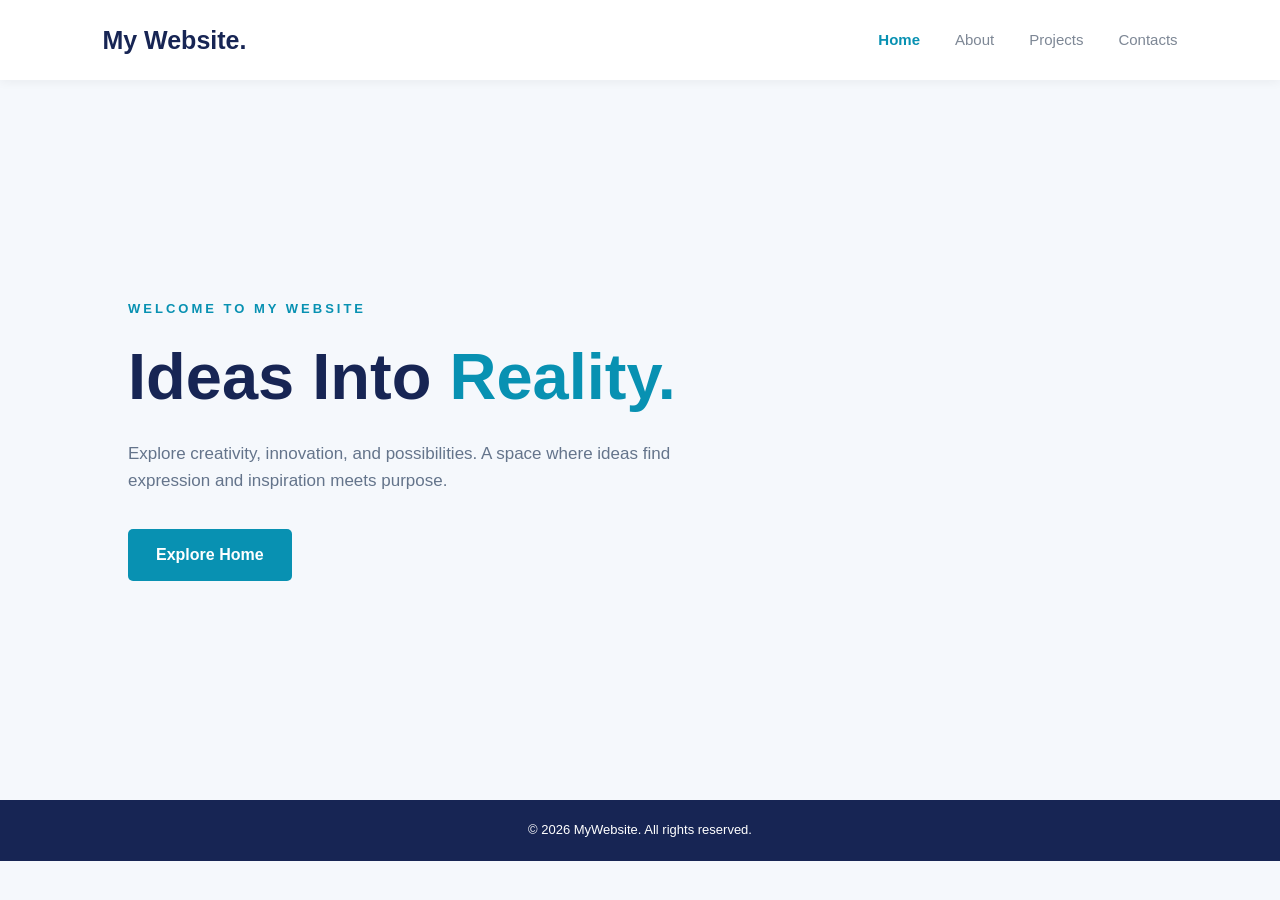
<file: Classwork /index.html>
<!DOCTYPE html>
<html lang="en">

<head>
    <meta charset="UTF-8">
    <meta name="viewport" content="width=device-width, initial-scale=1.0">
    <title>Home | My Website</title>
    <link rel="stylesheet" href="class.css">
</head>

<body>

    <!-- Navigation Bar -->
    <header>
        <nav class="navbar">
            <div class="logo">My Website.</div>

            <ul class="nav-links">
                <li><a href="index.html" class="active">Home</a></li>
                <li><a aria-disabled="true">About</a></li>
                <li><a aria-disabled="true">Projects</a></li>
                <li><a aria-disabled="true">Contacts</a></li>
            </ul>
        </nav>
    </header>

    <!-- Main Homepage Content -->
    <main>
        <section class="hero">

            <div class="hero-content">
                <p class="welcome">WELCOME TO MY WEBSITE</p>

                <h1>Ideas Into <span>Reality.</span></h1>

                <p class="description">
                    Explore creativity, innovation, and possibilities.
                    A space where ideas find expression and inspiration
                    meets purpose.
                </p>

                <a href="index.html" class="home-btn">Explore Home</a>
            </div>

        </section>
    </main>

    <!-- Footer -->
    <footer>
        <p>&copy; 2026 MyWebsite. All rights reserved.</p>
    </footer>

</body>
</html>
</file>
<file: Classwork /class.css>
/* General Styling */
* {
    margin: 0;
    padding: 0;
    box-sizing: border-box;
}

body {
    font-family: Arial, sans-serif;
    background-color: #f5f8fc;
    color: #172554;
    line-height: 1.6;
}

/* Navigation Bar */
header {
    background-color: #ffffff;
    padding: 20px 8%;
    box-shadow: 0 2px 10px rgba(0, 0, 0, 0.05);
}

.navbar {
    display: flex;
    justify-content: space-between;
    align-items: center;
}

.logo {
    font-size: 25px;
    font-weight: bold;
    color: #172554;
}

.nav-links {
    display: flex;
    list-style: none;
    gap: 35px;
}

.nav-links a {
    text-decoration: none;
    color: #475569;
    font-size: 15px;
    cursor: default;
}

.nav-links a.active {
    color: #0891b2;
    font-weight: bold;
    cursor: pointer;
}

.nav-links a[aria-disabled="true"] {
    opacity: 0.7;
}

/* Homepage Section */
.hero {
    min-height: 80vh;
    display: flex;
    align-items: center;
    padding: 60px 10%;
}

.hero-content {
    max-width: 650px;
}

.welcome {
    color: #0891b2;
    font-size: 13px;
    font-weight: bold;
    letter-spacing: 3px;
    margin-bottom: 20px;
}

h1 {
    font-size: clamp(40px, 6vw, 65px);
    line-height: 1.15;
    margin-bottom: 25px;
}

h1 span {
    color: #0891b2;
}

.description {
    color: #64748b;
    font-size: 17px;
    max-width: 550px;
    margin-bottom: 35px;
}

/* Button */
.home-btn {
    display: inline-block;
    background-color: #0891b2;
    color: white;
    padding: 13px 28px;
    border-radius: 5px;
    text-decoration: none;
    font-weight: bold;
    transition: 0.3s;
}

.home-btn:hover {
    background-color: #0e7490;
}

/* Footer */
footer {
    text-align: center;
    padding: 20px;
    background-color: #172554;
    color: white;
    font-size: 13px;
}

/* Responsive Design */
@media screen and (max-width: 600px) {

    header {
        padding: 20px 5%;
    }

    .navbar {
        flex-direction: column;
        gap: 18px;
    }

    .nav-links {
        gap: 18px;
        flex-wrap: wrap;
        justify-content: center;
    }

    .nav-links a {
        font-size: 13px;
    }

    .hero {
        min-height: 75vh;
        padding: 50px 7%;
    }

    .description {
        font-size: 15px;
    }
}
</file>
